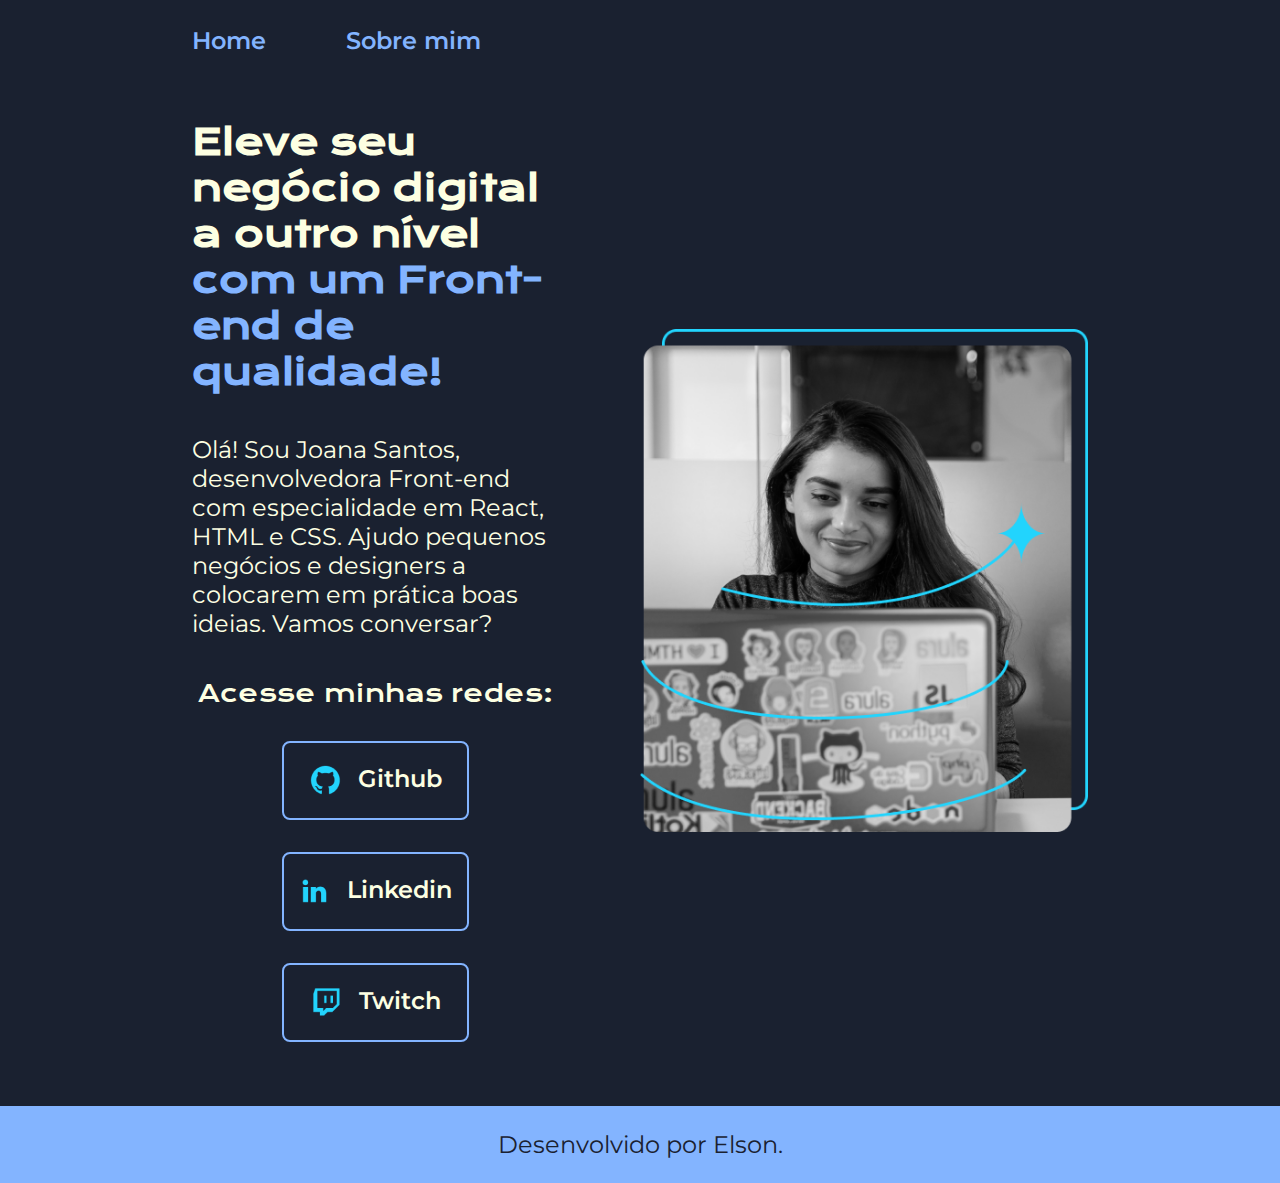
<file: index.html>
<!DOCTYPE html>
<html lang="en">
<head>
    <meta charset="UTF-8">
    <meta name="viewport" content="width=device-width, initial-scale=1.0">
    <title>Portfólio</title>
    <link rel="stylesheet" href="styles/style.css">
</head>
<body>
    <header class="cabecalho">
        <nav class="cabecalho__menu">
            <a class="cabecalho__menu__link" href="index.html">Home</a>
            <a class="cabecalho__menu__link" href="about.html">Sobre mim</a>
        </nav>
    </header>
    <main class="apresentacao">
        <section class="apresentacao__conteudo">
            <h1 class="apresentacao__conteudo__titulo">Eleve seu negócio digital a outro nível <strong class="titulo-destaque">com um Front-end de qualidade!</strong></h1>
            <p class="apresentacao__conteudo__paragrafo">Olá! Sou Joana Santos, desenvolvedora Front-end com especialidade em React, HTML e CSS. Ajudo pequenos negócios e designers a colocarem em prática boas ideias. Vamos conversar?</p>
            <div class="apresentacao__links">
                <h2 class="apresentacao__links__subtitulo">Acesse minhas redes:</h2>
                <a class="apresentacao__links__navegacao" href="https://github.com/xXELBDR98Xx">
                    <img src="assets/github.png">
                    Github
                </a>
                <a class="apresentacao__links__navegacao" href="https://www.linkedin.com/feed/">
                    <img src="assets/linkedin.png">
                    Linkedin
                </a>
                <a class="apresentacao__links__navegacao" href="https://www.twitch.tv/">
                    <img src="assets/twitch.png">
                    Twitch
                </a>
            </div>
        </section>
        <img class="apresentacao__imagem" src="assets/imagem.png" alt="Foto da Joana Santos programando">
    </main>
    <footer class="rodape">
        <p>Desenvolvido por Elson.</p>
    </footer>
</body>
</html>
</file>
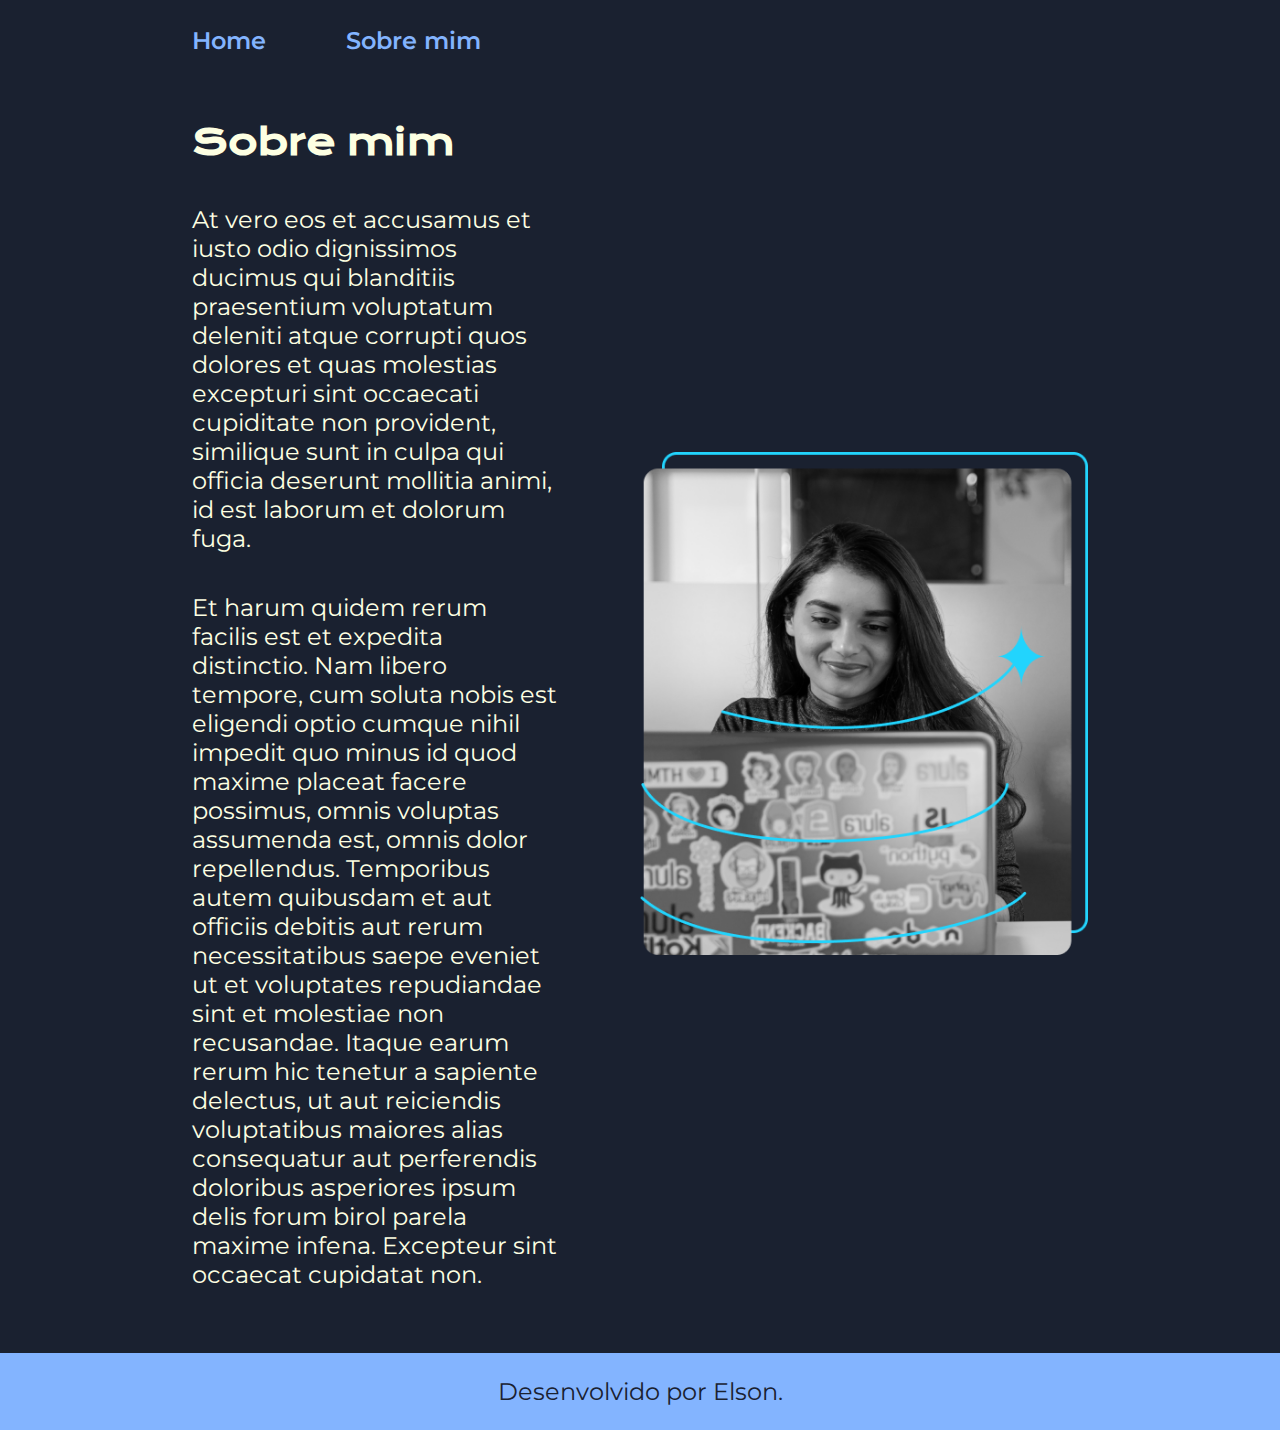
<file: about.html>
<!DOCTYPE html>
<html lang="pt-br">
<head>
    <meta charset="UTF-8">
    <meta name="viewport" content="width=device-width, initial-scale=1.0">
    <title>Sobre mim</title>
    <link rel="stylesheet" href="styles/style.css">
</head>
<body>
    <header class="cabecalho">
        <nav class="cabecalho__menu">
            <a class="cabecalho__menu__link" href="index.html">Home</a>
            <a class="cabecalho__menu__link" href="about.html">Sobre mim</a>
        </nav>
    </header>

    <main class="apresentacao">
        <section class="apresentacao__conteudo">
            <h1 class="apresentacao__conteudo__titulo">Sobre mim</h1>
            <p class="apresentacao__conteudo__paragrafo">At vero eos et accusamus et iusto odio dignissimos ducimus qui blanditiis praesentium voluptatum deleniti atque corrupti quos dolores et quas molestias excepturi sint occaecati cupiditate non provident, similique sunt in culpa qui officia deserunt mollitia animi, id est laborum et dolorum fuga.</p>
            <p class="apresentacao__conteudo__paragrafo">Et harum quidem rerum facilis est et expedita distinctio. Nam libero tempore, cum soluta nobis est eligendi optio cumque nihil impedit quo minus id quod maxime placeat facere possimus, omnis voluptas assumenda est, omnis dolor repellendus. Temporibus autem quibusdam et aut officiis debitis aut rerum necessitatibus saepe eveniet ut et voluptates repudiandae sint et molestiae non recusandae. Itaque earum rerum hic tenetur a sapiente delectus, ut aut reiciendis voluptatibus maiores alias consequatur aut perferendis doloribus asperiores ipsum delis forum birol parela maxime infena. Excepteur sint occaecat cupidatat non.</p>
        </section>
        <img class="apresentacao__imagem" src="assets/imagem.png" alt="Foto da Joana Santos programando">
    </main>

    <footer class="rodape">
        <p>Desenvolvido por Elson.</p>
    </footer>
</body>
</html>
</file>
<file: styles/style.css>
@import url('https://fonts.googleapis.com/css2?family=Krona+One&family=Montserrat:ital@0;1&display=swap');

:root {
    --cor-primaria:#1A2130;
    --cor-secundaria: #FDFFE2;
    --cor-terciaria: #83B4FF;
    --cor-hover: #5A72A0;

    --fonte-primaria: "Krona One", sans-serif;
    --fonte--secundaria: 'Montserrat', sans-serif;
}

*{
    margin: 0;
    padding: 0;
}

body {
    box-sizing: border-box;
    background-color: var(--cor-primaria);
    color: var(--cor-secundaria);
}

.cabecalho {
    padding: 2% 0% 0% 15%;
}

.cabecalho__menu{
    display: flex;
    gap: 80px;
}

.cabecalho__menu__link {
    font-family: var(--fonte--secundaria);
    font-size: 1.5rem;
    font-weight: 600;
    color: var(--cor-terciaria);
    text-decoration: none;
}

.apresentacao {
    padding: 5% 15%;
    display: flex;
    align-items: center;
    justify-content: space-between;
    gap: 82px;
}

.apresentacao__conteudo {
    width: 50%;
    display: flex;
    flex-direction: column;
    gap: 40px;
}

.apresentacao__conteudo__titulo {
    font-size: 2.25rem;
    font-family: var(--fonte-primaria);
}

.titulo-destaque {
    color: var(--cor-terciaria);
}

.apresentacao__conteudo__paragrafo {
    font-size: 1.5rem;
    font-family: var(--fonte--secundaria);
}

.apresentacao__links {
    display: flex;
    flex-direction: column;
    justify-content: space-between;
    align-items: center;
    gap: 32px;
}

.apresentacao__links__subtitulo {
    font-family: var(--fonte-primaria);
    font-weight: 400;
    font-size: 1.5rem;
}

.apresentacao__links__navegacao {
    display: flex;
    justify-content: center;
    gap: 16px;
    border: 2px solid var(--cor-terciaria);
    width: 50%;
    text-align: center;
    border-radius: 8px;
    font-size: 1.5rem;
    font-weight: 600;
    padding: 21.5px 0px;
    text-decoration: none;
    color: var(--cor-secundaria);
    font-family: var(--fonte--secundaria);
}

.apresentacao__links__link:hover {
    background-color: var(--cor-hover);
}

.apresentacao__imagem {
    width: 50%;
}

.rodape {
    padding: 24px;
    color: var(--cor-primaria);
    background-color: var(--cor-terciaria);
    text-align: center;
    font-family: var(--fonte--secundaria);
    font-size: 1.5rem;
    font-weight: 400;
}

@media (max-width: 1200px) {
    .cabecalho {
        padding: 10%
    }
    
.cabecalho__menu {
    justify-content: center;
}

    .apresentacao {
        flex-direction: column-reverse;
        padding: 5%;
    }

    .apresentacao__conteudo {
        width: auto;
    }
}
</file>
